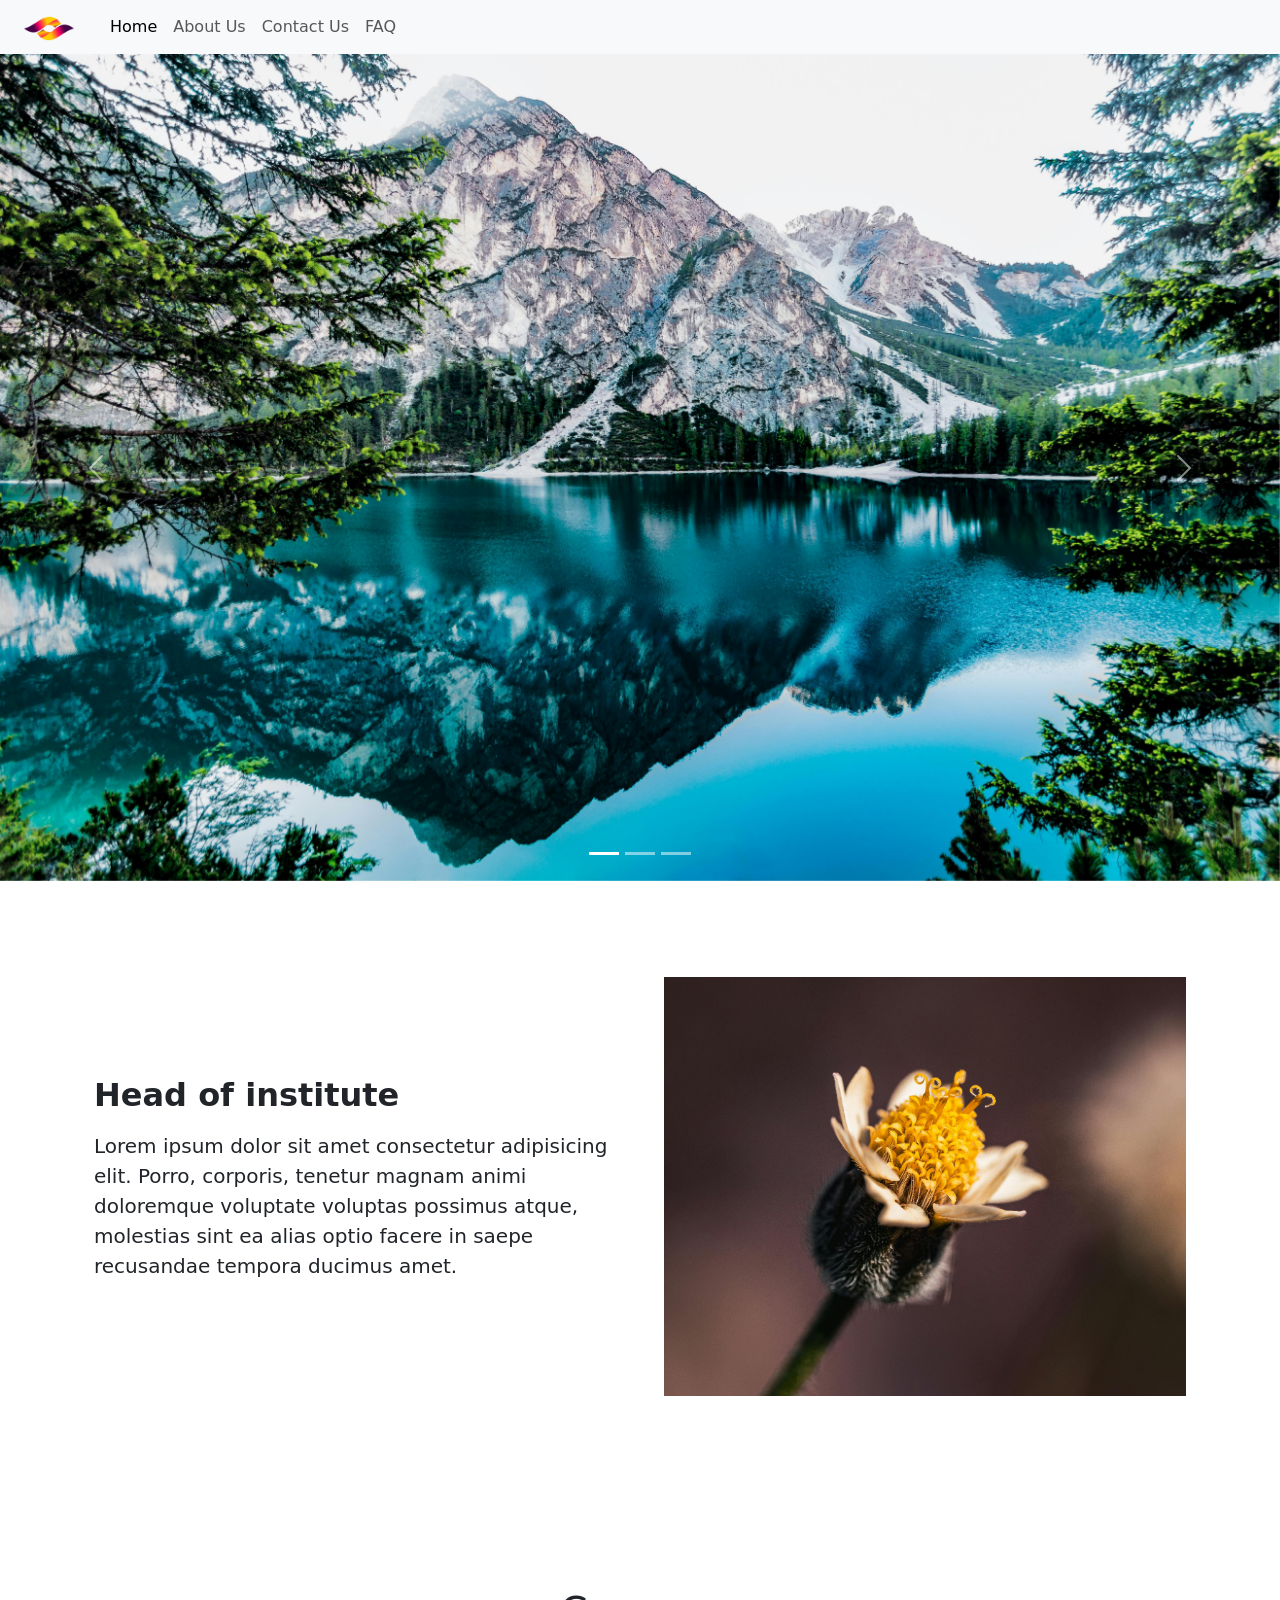
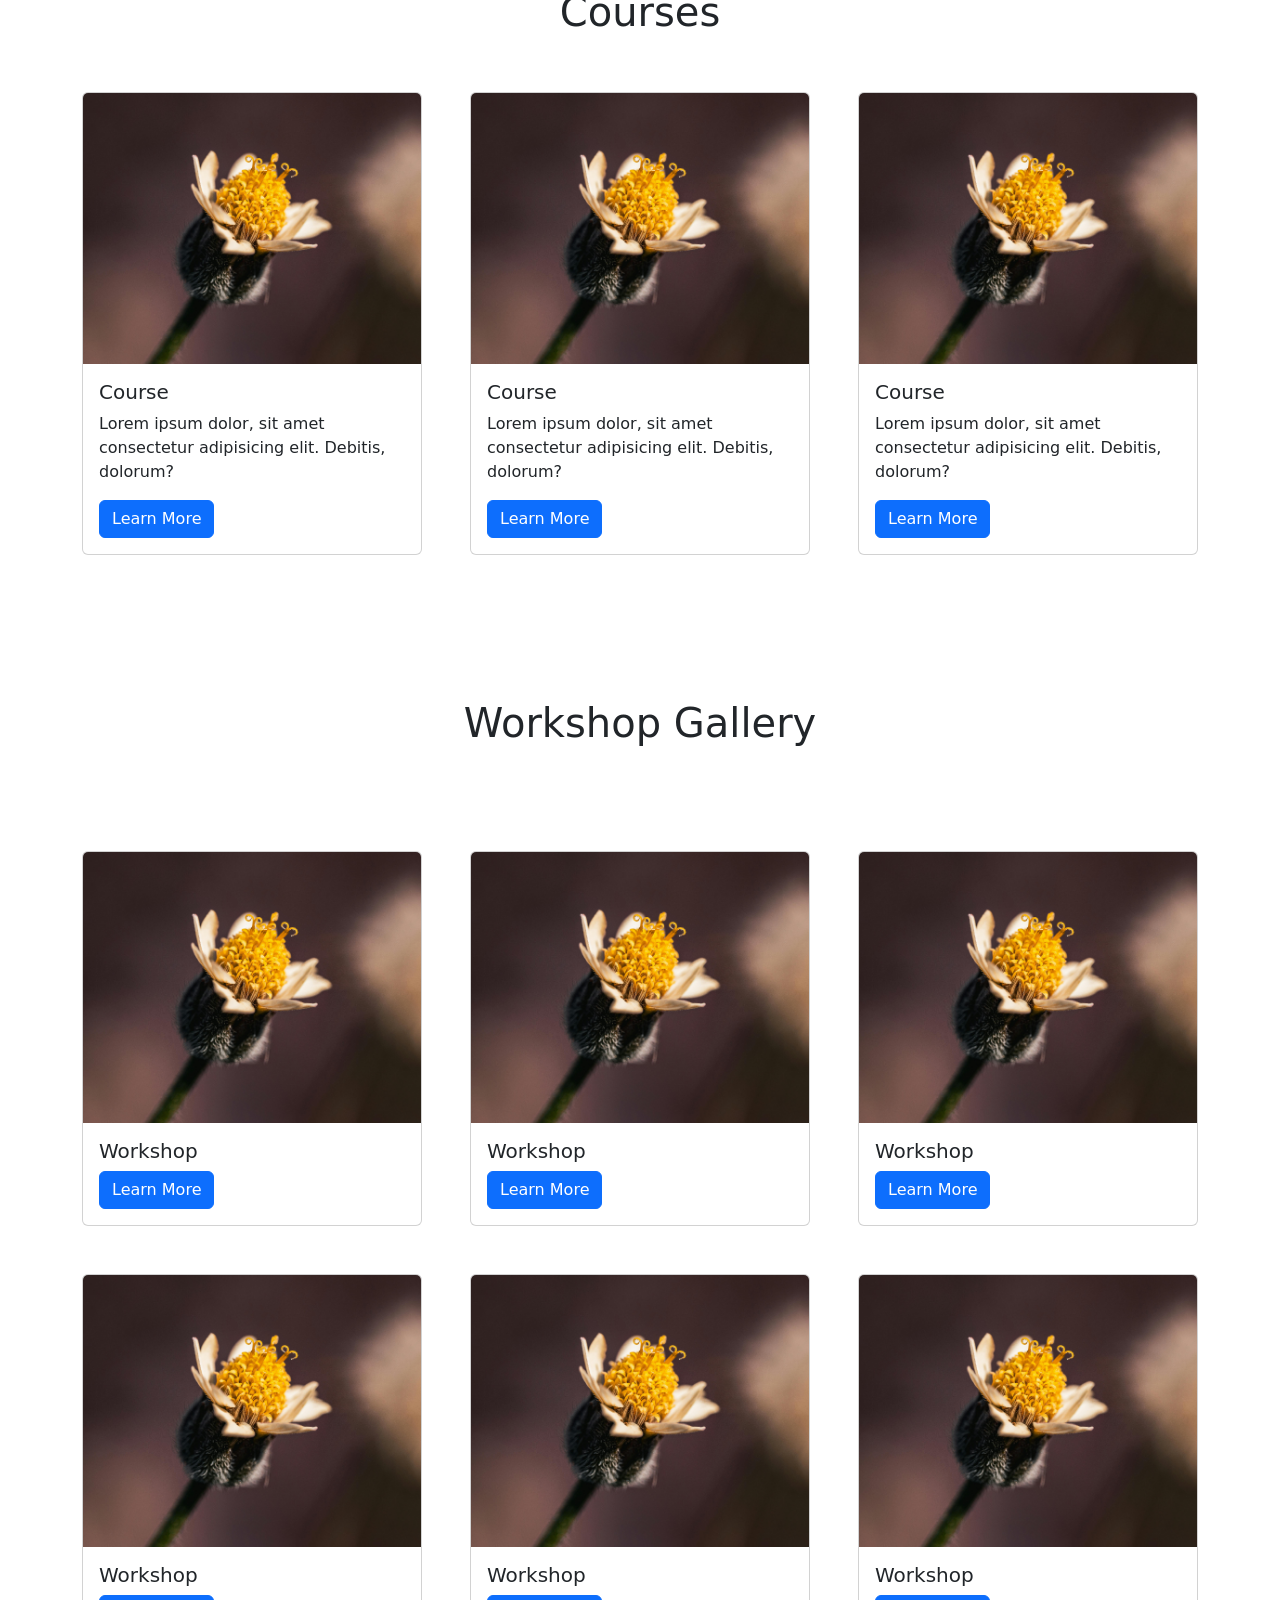
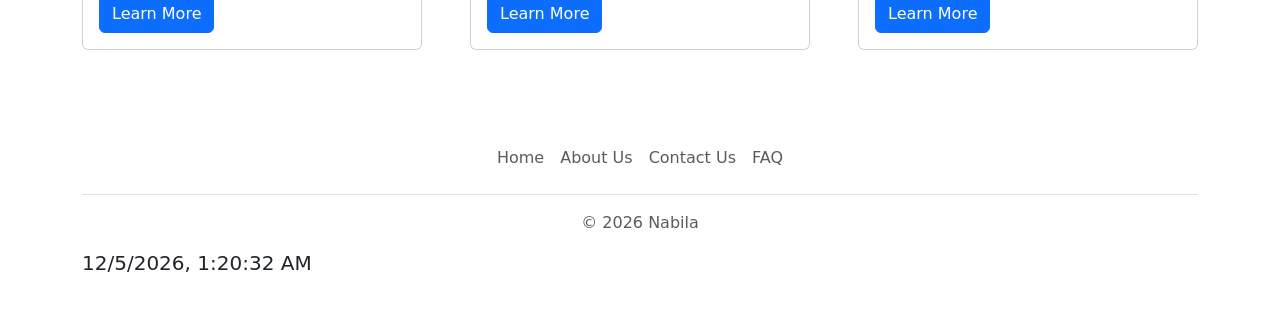
<file: index.html>
<!DOCTYPE html>
<html lang="en">

<head>
    <meta charset="UTF-8">
    <meta name="viewport" content="width=device-width, initial-scale=1.0">
    <title>Educational Website</title>

    <!-- icon -->
    <!-- default type as vscode: type="image/x-icon" =================== -->
    <!-- <link rel="shortcut icon" href="favicon.ico" type="image/x-icon"> -->
    <!-- used in this website icon type: "image/png" -->
    <link rel="shortcut icon" href="./image/logo.png" type="image/png">
    <!-- bootstrap CSS -->
    <link rel="stylesheet" href="./css/bootstrap.min.css">
    <!-- custom css -->
    <link rel="stylesheet" href="./css/style.css">
</head>

<body>
    <!-- navbar -->
    <nav class="navbar navbar-expand-lg bg-body-tertiary ">
        <div class="container-fluid">
            <!-- logo link homepage -->
            <a class="navbar-brand" href="index.html">
                <!-- logo: pixabay -->
                <img src="./image/logo.png" alt="logo" class="img-fluid object-fit-contain logo ">
                <!-- Navbar -->
            </a>

            <!-- MENU SECTION d-flex TEST -------------- -->
            <!-- <section class="d-flex">
                <button class="navbar-toggler" type="button" data-bs-toggle="collapse"
                    data-bs-target="#navbarSupportedContent" aria-controls="navbarSupportedContent"
                    aria-expanded="false" aria-label="Toggle navigation">
                    <span class="navbar-toggler-icon"></span>
                </button>
                <div class="collapse navbar-collapse" id="navbarSupportedContent">
                    <ul class="navbar-nav me-auto mb-2 mb-lg-0">
                        <li class="nav-item">
                            <a class="nav-link active" aria-current="page" href="index.html">Home</a>
                        </li>
                        <li class="nav-item">
                            <a class="nav-link" href="./pages/about-us.html">About Us</a>
                        </li>
                        <li class="nav-item">
                            <a class="nav-link" href="./pages/contact-us.html">Contact Us</a>
                        </li>
                        <li class="nav-item">
                            <a class="nav-link" href="./pages/faq.html">FAQ</a>
                        </li>

                    </ul>
                </div>
            </section> -->
            <!-- menu -->
            <button class="navbar-toggler" type="button" data-bs-toggle="collapse"
                data-bs-target="#navbarSupportedContent" aria-controls="navbarSupportedContent" aria-expanded="false"
                aria-label="Toggle navigation">
                <span class="navbar-toggler-icon"></span>
            </button>
            <div class="collapse navbar-collapse" id="navbarSupportedContent">
                <ul class="navbar-nav me-auto mb-2 mb-lg-0">
                    <li class="nav-item">
                        <a class="nav-link active" aria-current="page" href="index.html">Home</a>
                    </li>
                    <li class="nav-item">
                        <a class="nav-link" href="./pages/about-us.html">About Us</a>
                    </li>
                    <li class="nav-item">
                        <a class="nav-link" href="./pages/contact-us.html">Contact Us</a>
                    </li>
                    <li class="nav-item">
                        <a class="nav-link" href="./pages/faq.html">FAQ</a>
                    </li>

                </ul>
                <!-- <form class="d-flex" role="search">
                    <input class="form-control me-2" type="search" placeholder="Search" aria-label="Search" />
                    <button class="btn btn-outline-success" type="submit">Search</button>
                </form>  -->
            </div>


        </div>
    </nav>

    <!--------------------- NAVBAR FLEX_TEST ----------------------------------------------- 
XXXXXXXXXXXXXXXXXXXXXXXXXXXXXXXXXXXXXXXXXXXXXXXXXXXXXXXXXXXXXXXXXXXXXXXXXXXXXXXXXXXXXXX-->
    <!-- <nav class="navbar navbar-expand-lg bg-body-tertiary ">
        <div class="container-fluid d-flex justify-content-between">
   
             <div class="logo-section">
                 <a class="navbar-brand" href="index.html">
       
                    <img src="./image/logo.png" alt="logo" class=" img-fluid object-fit-contain logo ">
            
                </a>
             </div>
               

            <div class="menu-section">
                <button class="navbar-toggler" type="button" data-bs-toggle="collapse"
                    data-bs-target="#navbarSupportedContent" aria-controls="navbarSupportedContent"
                    aria-expanded="false" aria-label="Toggle navigation">
                    <span class="navbar-toggler-icon"></span>
                </button>
                <div class="collapse navbar-collapse" id="navbarSupportedContent">
                    <ul class="navbar-nav me-auto mb-2 mb-lg-0">
                        <li class="nav-item">
                            <a class="nav-link active" aria-current="page" href="index.html">Home</a>
                        </li>
                        <li class="nav-item">
                            <a class="nav-link" href="./pages/about-us.html">About Us</a>
                        </li>
                        <li class="nav-item">
                            <a class="nav-link" href="./pages/contact-us.html">Contact Us</a>
                        </li>
                        <li class="nav-item">
                            <a class="nav-link" href="./pages/faq.html">FAQ</a>
                        </li>

                    </ul>
                </div>
            </div>


        </div>
    </nav> -->

    <!-- XXXXXXXXXXXXXXXXXXXXXXXXXXXXXXXXXXXXXXXXXXXXXXXXXXXXXXXXXXXXXXXXXXXXXXXXXXXXXXXXXXX
    ----------------------- NAVBAR FLEX_TEST ----------------------------------------------- -->

    <!-- banner with carousel bootstrap -->
    <div id="carouselExampleIndicators" class="carousel slide">
        <div class="carousel-indicators">
            <button type="button" data-bs-target="#carouselExampleIndicators" data-bs-slide-to="0" class="active"
                aria-current="true" aria-label="Slide 1"></button>
            <button type="button" data-bs-target="#carouselExampleIndicators" data-bs-slide-to="1"
                aria-label="Slide 2"></button>
            <button type="button" data-bs-target="#carouselExampleIndicators" data-bs-slide-to="2"
                aria-label="Slide 3"></button>
        </div>
        <div class="carousel-inner">
            <div class="carousel-item active">
                <img src="./image/pexels-eberhardgross-443446.jpg" class="d-block w-100" alt="...">
            </div>
            <div class="carousel-item">
                <img src="./image/pexels-robshumski-1903702.jpg" class="d-block w-100" alt="...">
            </div>
            <div class="carousel-item">
                <img src="./image/one.jpg" class="d-block w-100" alt="...">
            </div>
        </div>
        <button class="carousel-control-prev" type="button" data-bs-target="#carouselExampleIndicators"
            data-bs-slide="prev">
            <span class="carousel-control-prev-icon" aria-hidden="true"></span>
            <span class="visually-hidden">Previous</span>
        </button>
        <button class="carousel-control-next" type="button" data-bs-target="#carouselExampleIndicators"
            data-bs-slide="next">
            <span class="carousel-control-next-icon" aria-hidden="true"></span>
            <span class="visually-hidden">Next</span>
        </button>
    </div>

    <!-- Head of comp -->
    <div class="container px-4 py-5">
        <div class="row flex-lg-row-reverse align-items-center g-5 py-5">
            <div class="col-10 col-sm-8 col-lg-6">
                <img src="./image/pexels-optical-chemist-340351297-31225243.jpg" class="d-block mx-lg-auto img-fluid"
                    alt="Bootstrap Themes" width="700" height="500" loading="lazy">
            </div>
            <div class="col-lg-6">
                <h2 class=" fw-bold mb-3">Head of institute </h2>
                <p class="lead">Lorem ipsum dolor sit amet consectetur adipisicing elit. Porro, corporis, tenetur magnam
                    animi doloremque voluptate voluptas possimus atque, molestias sint ea alias optio facere in saepe
                    recusandae tempora ducimus amet.</p>
                <!-- <div class="d-grid gap-2 d-md-flex justify-content-md-start"> 
                    <button type="button"
                        class="btn btn-primary btn-lg px-4 me-md-2" fdprocessedid="1epykj">Primary</button> <button
                        type="button" class="btn btn-outline-secondary btn-lg px-4"
                        fdprocessedid="t6fewf">Default</button> 
                    </div> -->
            </div>
        </div>
    </div>

    <!-- course details -->
    <section class="container py-5">
        <div class="row">
            <div class="col text-center ">
                <h3 class="fs-1 py-5">Courses</h3>
            </div>

        </div>
        <!-- cards -->
        <div class="row justify-content-center g-5">
            <div class="col-12 col-sm-6 col-md-4 ">
                <div class="card">
                    <img src="./image/pexels-optical-chemist-340351297-31225243.jpg" class="card-img-top" alt="...">
                    <div class="card-body">
                        <h5 class="card-title">Course</h5>
                        <p class="card-text">Lorem ipsum dolor, sit amet consectetur adipisicing elit. Debitis, dolorum?
                        </p>
                        <a href="#" class="btn btn-primary">Learn More</a>
                    </div>
                </div>
            </div>
            <div class="col-12 col-sm-6 col-md-4">
                <div class="card">
                    <img src="./image/pexels-optical-chemist-340351297-31225243.jpg" class="card-img-top" alt="...">
                    <div class="card-body">
                        <h5 class="card-title">Course</h5>
                        <p class="card-text">Lorem ipsum dolor, sit amet consectetur adipisicing elit. Debitis, dolorum?
                        </p>
                        <a href="#" class="btn btn-primary">Learn More</a>
                    </div>
                </div>
            </div>
            <div class="col-12 col-sm-6 col-md-4">
                <div class="card">
                    <img src="./image/pexels-optical-chemist-340351297-31225243.jpg" class="card-img-top" alt="...">
                    <div class="card-body">
                        <h5 class="card-title">Course</h5>
                        <p class="card-text">Lorem ipsum dolor, sit amet consectetur adipisicing elit. Debitis, dolorum?
                        </p>
                        <a href="#" class="btn btn-primary">Learn More</a>
                    </div>
                </div>
            </div>

        </div>
    </section>




    <!-- Image gallery -->
    
 <section class="container py-5">
        <div class="row">
            <div class="col text-center ">
                <h3 class="fs-1 py-5">Workshop Gallery</h3>
            </div>

        </div>
        <!-- cards -->
        <div class="row justify-content-center g-5 py-5">
            <div class="col-12 col-sm-6 col-md-4 ">
                <div class="card">
                    <img src="./image/pexels-optical-chemist-340351297-31225243.jpg" class="card-img-top" alt="...">
                    <div class="card-body">
                        <h5 class="card-title">Workshop</h5>
                        
                        <a href="#" class="btn btn-primary">Learn More</a>
                    </div>
                </div>
            </div>
            <div class="col-12 col-sm-6 col-md-4">
                <div class="card">
                    <img src="./image/pexels-optical-chemist-340351297-31225243.jpg" class="card-img-top" alt="...">
                    <div class="card-body">
                        <h5 class="card-title">Workshop</h5>
                        
                        <a href="#" class="btn btn-primary">Learn More</a>
                    </div>
                </div>
            </div>
            <div class="col-12 col-sm-6 col-md-4">
                <div class="card">
                    <img src="./image/pexels-optical-chemist-340351297-31225243.jpg" class="card-img-top" alt="...">
                    <div class="card-body">
                        <h5 class="card-title">Workshop</h5>
                        
                        <a href="#" class="btn btn-primary">Learn More</a>
                    </div>
                </div>
            </div>

        </div>
        <!-- cards -->
        <div class="row justify-content-center g-5">
            <div class="col-12 col-sm-6 col-md-4 ">
                <div class="card">
                    <img src="./image/pexels-optical-chemist-340351297-31225243.jpg" class="card-img-top" alt="...">
                    <div class="card-body">
                        <h5 class="card-title">Workshop</h5>
                        
                        <a href="#" class="btn btn-primary">Learn More</a>
                    </div>
                </div>
            </div>
            <div class="col-12 col-sm-6 col-md-4">
                <div class="card">
                    <img src="./image/pexels-optical-chemist-340351297-31225243.jpg" class="card-img-top" alt="...">
                    <div class="card-body">
                        <h5 class="card-title">Workshop</h5>
                        
                        <a href="#" class="btn btn-primary">Learn More</a>
                    </div>
                </div>
            </div>
            <div class="col-12 col-sm-6 col-md-4">
                <div class="card">
                    <img src="./image/pexels-optical-chemist-340351297-31225243.jpg" class="card-img-top" alt="...">
                    <div class="card-body">
                        <h5 class="card-title">Workshop</h5>
                        
                        <a href="#" class="btn btn-primary">Learn More</a>
                    </div>
                </div>
            </div>

        </div>
    </section>





    <!-- footer -->
    <div class="container">
        <footer class="py-3 my-4">
            <ul class="nav justify-content-center border-bottom pb-3 mb-3">
                <li class="nav-item"><a href="index.html" class="nav-link px-2 text-muted">Home</a></li>
                <li class="nav-item"><a href="./pages/about-us.html" class="nav-link px-2 text-muted">About Us</a></li>
                <li class="nav-item"><a href="./pages/contact-us.html" class="nav-link px-2 text-muted">Contact Us</a></li>
                <li class="nav-item"><a href="./pages/faq.html" class="nav-link px-2 text-muted">FAQ</a></li>
            </ul>
            <p class="text-center text-muted">© 2026 Nabila</p>
            <!-- date and time -->
           <h5><span id="dateTime"></span></h5>
        </footer>
    </div>

    <script src="./js/bootstrap.bundle.min.js"></script>
    <script src="./js/script.js"></script>
</body>

</html>
</file>
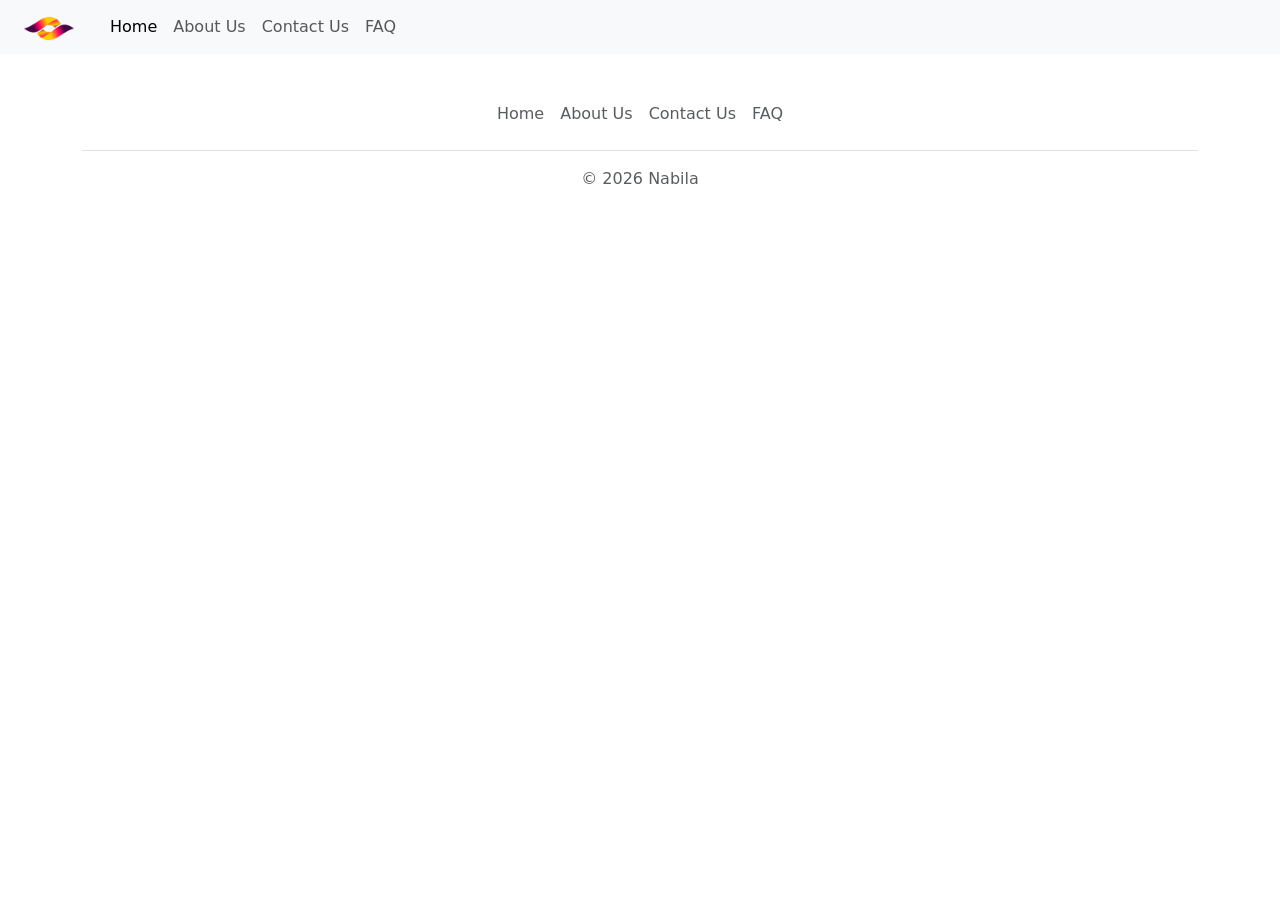
<file: html/index.html>
<!DOCTYPE html>
<html lang="en">

<head>
    <meta charset="UTF-8">
    <meta name="viewport" content="width=device-width, initial-scale=1.0">
    <title>Educational Website</title>

    <!-- bootstrap CSS -->
    <link rel="stylesheet" href="../css/bootstrap.min.css">
    <!-- custom css -->
    <link rel="stylesheet" href="../css/style.css">
</head>

<body>
    <!-- navbar -->
    <nav class="navbar navbar-expand-lg bg-body-tertiary">
        <div class="container-fluid">
            <a class="navbar-brand" href="index.html">
                <!-- logo -->
                <img src="../image/11235958-brand-7833518_1920.png" alt="logo" class="img-fluid object-fit-contain logo ">
                 <!-- Navbar -->
            </a>
            <button class="navbar-toggler" type="button" data-bs-toggle="collapse"
                data-bs-target="#navbarSupportedContent" aria-controls="navbarSupportedContent" aria-expanded="false"
                aria-label="Toggle navigation">
                <span class="navbar-toggler-icon"></span>
            </button>
            <div class="collapse navbar-collapse" id="navbarSupportedContent">
                <ul class="navbar-nav me-auto mb-2 mb-lg-0">
                    <li class="nav-item">
                        <a class="nav-link active" aria-current="page" href="index.html">Home</a>
                    </li>
                    <li class="nav-item">
                        <a class="nav-link" href="./about-us.html">About Us</a>
                    </li>
                    <li class="nav-item">
                        <a class="nav-link" href="./contact-us.html">Contact Us</a>
                    </li>
                    <li class="nav-item">
                        <a class="nav-link" href="./faq.html">FAQ</a>
                    </li>
                  
                </ul>
                <!-- <form class="d-flex" role="search">
                    <input class="form-control me-2" type="search" placeholder="Search" aria-label="Search" />
                    <button class="btn btn-outline-success" type="submit">Search</button>
                </form> -->
            </div>
        </div>
    </nav>

    <!-- footer -->
 <div class="container">
  <footer class="py-3 my-4">
    <ul class="nav justify-content-center border-bottom pb-3 mb-3">
      <li class="nav-item"><a href="#" class="nav-link px-2 text-muted">Home</a></li>
      <li class="nav-item"><a href="#" class="nav-link px-2 text-muted">About Us</a></li>
      <li class="nav-item"><a href="#" class="nav-link px-2 text-muted">Contact Us</a></li>
      <li class="nav-item"><a href="#" class="nav-link px-2 text-muted">FAQ</a></li>
    </ul>
    <p class="text-center text-muted">© 2026 Nabila</p>
  </footer>
</div>

    <script src="../js/bootstrap.bundle.min.js"></script>
    <script src="../js/script.js"></script>
</body>

</html>
</file>
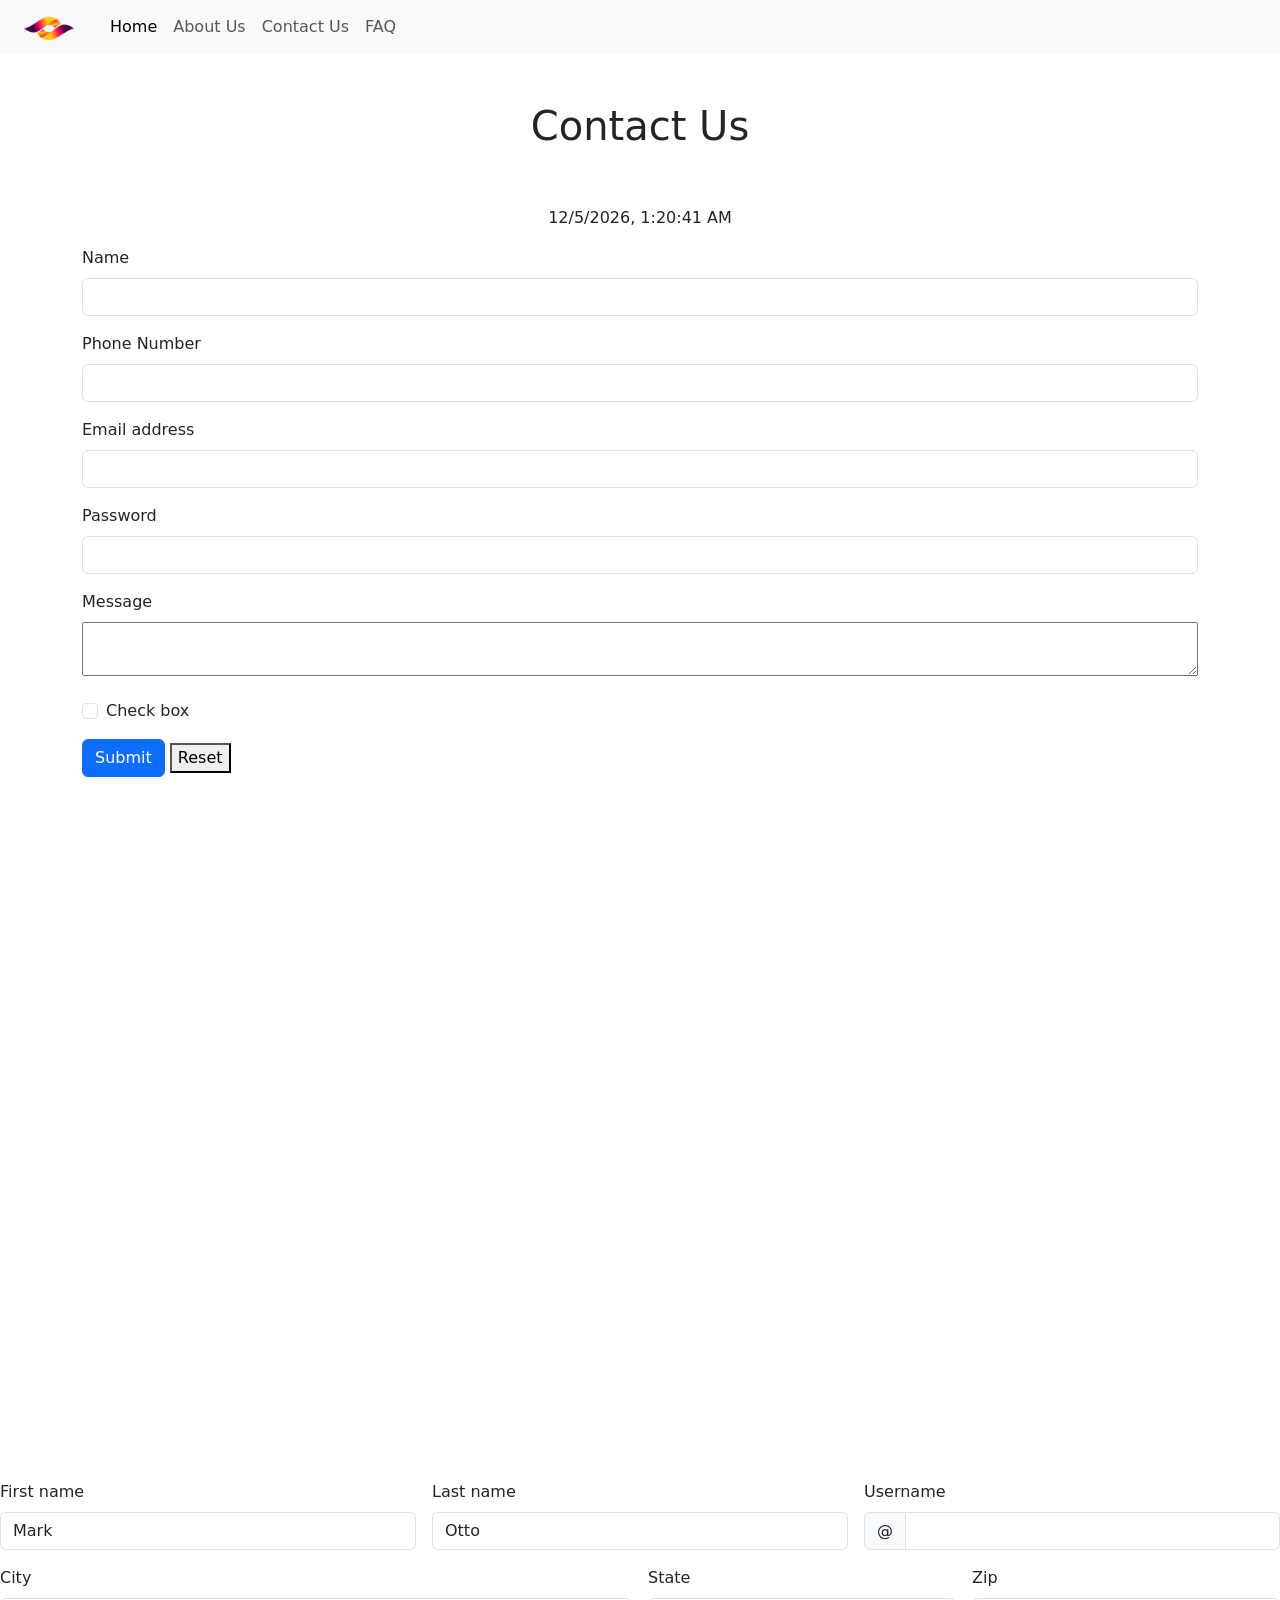
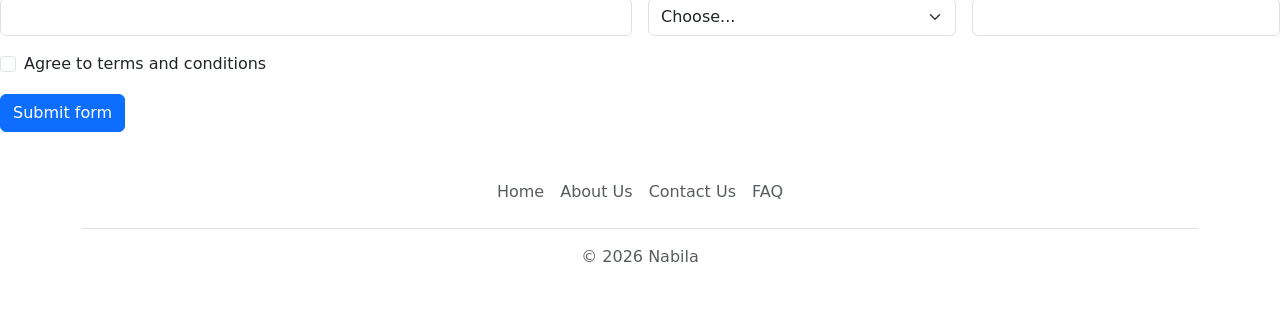
<file: pages/contact-us.html>
<!DOCTYPE html>
<html lang="en">

<head>
    <meta charset="UTF-8">
    <meta name="viewport" content="width=device-width, initial-scale=1.0">
    <title>Educational Website</title>

    <!-- icon -->
    <!-- default type as vscode: type="image/x-icon" =================== -->
    <!-- <link rel="shortcut icon" href="favicon.ico" type="image/x-icon"> -->
    <!-- used in this website icon type: "image/png" -->
    <link rel="shortcut icon" href="../image/logo.png" type="image/png">
    <!-- bootstrap CSS -->
    <link rel="stylesheet" href="../css/bootstrap.min.css">
    <!-- custom css -->
    <link rel="stylesheet" href="../css/style.css">
</head>

<body>
    <!-- navbar -->
    <nav class="navbar navbar-expand-lg bg-body-tertiary">
        <div class="container-fluid">
            <a class="navbar-brand" href="index.html">
                <!-- logo source: pixabay -->
                <img src="../image/logo.png" alt="logo" class="img-fluid object-fit-contain logo ">
                <!-- Navbar -->
            </a>
            <button class="navbar-toggler" type="button" data-bs-toggle="collapse"
                data-bs-target="#navbarSupportedContent" aria-controls="navbarSupportedContent" aria-expanded="false"
                aria-label="Toggle navigation">
                <span class="navbar-toggler-icon"></span>
            </button>
            <div class="collapse navbar-collapse" id="navbarSupportedContent">
                <ul class="navbar-nav me-auto mb-2 mb-lg-0">
                    <li class="nav-item">
                        <a class="nav-link active" aria-current="page" href="../index.html">Home</a>
                    </li>
                    <li class="nav-item">
                        <a class="nav-link" href="./about-us.html">About Us</a>
                    </li>
                    <li class="nav-item">
                        <a class="nav-link" href="contact-us.html">Contact Us</a>
                    </li>
                    <li class="nav-item">
                        <a class="nav-link" href="./faq.html">FAQ</a>
                    </li>

                </ul>
                <!-- <form class="d-flex" role="search">
                    <input class="form-control me-2" type="search" placeholder="Search" aria-label="Search" />
                    <button class="btn btn-outline-success" type="submit">Search</button>
                </form> -->
            </div>
        </div>
    </nav>

     
<!-- form valkidation source https://www.geeksforgeeks.org/javascript/form-validation-using-javascript/ -->
    <!-- contact form -->

    <section class="container">
        <div class="row">
            <div class="col text-center ">
                <h3 class="fs-1 py-5">Contact Us</h3>
                
    <!-- today time -->
                <p id="today"></p>
            </div>
        </div>

        <div class="row">
            <div class="col-12">
                <form>
                    <!-- name -->
                <div class="mb-3">
                    <label for="fullname" class="form-label">Name</label>
                    <input type="text" class="form-control" id="fullname" required>
                    <p class="text-danger" id="errorName"></p>

                </div>
                <!-- ph -->
                <div class="mb-3">
                    <label for="ph" class="form-label">Phone Number</label>
                    <input type="tel" class="form-control" id="ph" required><p class="text-danger" id="errorPh"></p>

                </div>
                <!-- email -->
                <div class="mb-3">
                    <label for="exampleInputEmail1" class="form-label">Email address</label>
                    <input type="email" class="form-control" id="exampleInputEmail1" aria-describedby="emailHelp"
                        required><p class="text-danger" id="errorEmail"></p>
        <!-- pass -->
                </div>
                <div class="mb-3">
                    <label for="exampleInputPassword1" class="form-label">Password</label>
                    <input type="password" class="form-control" id="exampleInputPassword1" required><p class="text-danger" id="errorPass"></p>
                </div>
                <div class="mb-3">
                    <label for="msg" class="form-label">Message</label>
                    <textarea name="message" id="msg" class="w-100"></textarea>
                </div>
                <div class="mb-3 form-check">
                    <input type="checkbox" class="form-check-input" id="exampleCheck1">
                    <label class="form-check-label" for="exampleCheck1">Check box</label>
                </div>
            <!-- submit with validation -->
                <button type="submit" class="btn btn-primary" onclick="formValidation()">Submit</button>
                <button class="reset-btn" onclick="resetErrors()">Reset</button>

                <!-- <button onclick="validateForm()">Submit</button>
   -->
            </form>
            </div>

        </div>
    </section>

    <!-- map -->
    <section class="container py-5">
        <div class="row justify-content-center">
            <div class="col-12">
                <iframe
                    src="https://www.google.com/maps/embed?pb=!1m18!1m12!1m3!1d7305.931882840809!2d90.41372559465113!3d23.712910264783865!2m3!1f0!2f0!3f0!3m2!1i1024!2i768!4f13.1!3m3!1m2!1s0x3755b9ab6de2be2b%3A0x60d6ef7acaa27a88!2sNarinda%2C%20Dhaka!5e0!3m2!1sen!2sbd!4v1778212438432!5m2!1sen!2sbd"
                    width="100%" height="600" style="border:0;" allowfullscreen="" loading="lazy"
                    referrerpolicy="no-referrer-when-downgrade"></iframe>
            </div>
        </div>
    </section>


    <!-- bootstrap form -------------->

    <form class="row g-3 needs-validation" novalidate>
  <div class="col-md-4">
    <label for="validationCustom01" class="form-label">First name</label>
    <input type="text" class="form-control" id="validationCustom01" value="Mark" required>
    <div class="valid-feedback">
      Looks good!
    </div>
  </div>
  <div class="col-md-4">
    <label for="validationCustom02" class="form-label">Last name</label>
    <input type="text" class="form-control" id="validationCustom02" value="Otto" required>
    <div class="valid-feedback">
      Looks good!
    </div>
  </div>
  <div class="col-md-4">
    <label for="validationCustomUsername" class="form-label">Username</label>
    <div class="input-group has-validation">
      <span class="input-group-text" id="inputGroupPrepend">@</span>
      <input type="text" class="form-control" id="validationCustomUsername" aria-describedby="inputGroupPrepend" required>
      <div class="invalid-feedback">
        Please choose a username.
      </div>
    </div>
  </div>
  <div class="col-md-6">
    <label for="validationCustom03" class="form-label">City</label>
    <input type="text" class="form-control" id="validationCustom03" required>
    <div class="invalid-feedback">
      Please provide a valid city.
    </div>
  </div>
  <div class="col-md-3">
    <label for="validationCustom04" class="form-label">State</label>
    <select class="form-select" id="validationCustom04" required>
      <option selected disabled value="">Choose...</option>
      <option>...</option>
    </select>
    <div class="invalid-feedback">
      Please select a valid state.
    </div>
  </div>
  <div class="col-md-3">
    <label for="validationCustom05" class="form-label">Zip</label>
    <input type="text" class="form-control" id="validationCustom05" required>
    <div class="invalid-feedback">
      Please provide a valid zip.
    </div>
  </div>
  <div class="col-12">
    <div class="form-check">
      <input class="form-check-input" type="checkbox" value="" id="invalidCheck" required>
      <label class="form-check-label" for="invalidCheck">
        Agree to terms and conditions
      </label>
      <div class="invalid-feedback">
        You must agree before submitting.
      </div>
    </div>
  </div>
  <div class="col-12">
    <button class="btn btn-primary" type="submit">Submit form</button>
  </div>
</form>



    <!-- footer -->
    <div class="container">
        <footer class="py-3 my-4">
            <ul class="nav justify-content-center border-bottom pb-3 mb-3">
                <li class="nav-item"><a href="#" class="nav-link px-2 text-muted">Home</a></li>
                <li class="nav-item"><a href="#" class="nav-link px-2 text-muted">About Us</a></li>
                <li class="nav-item"><a href="#" class="nav-link px-2 text-muted">Contact Us</a></li>
                <li class="nav-item"><a href="#" class="nav-link px-2 text-muted">FAQ</a></li>
            </ul>
            <p class="text-center text-muted">© 2026 Nabila</p>
        </footer>
    </div>

    <script src="../js/bootstrap.bundle.min.js"></script>
    <script src="../js/script.js"></script>

    <!-- for contact page -->
    <script src="../js/scriptcontact.js"></script>
</body>

</html>
</file>
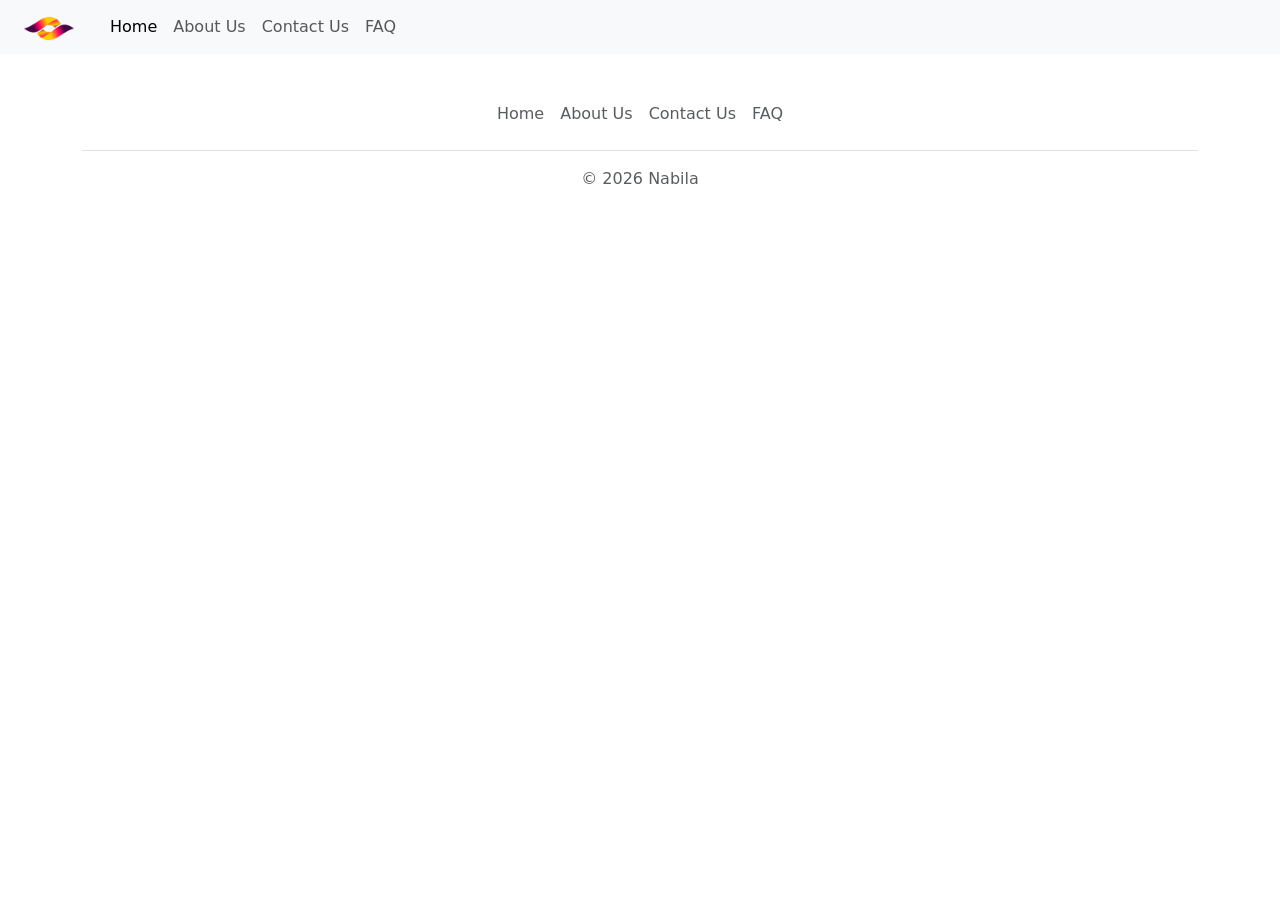
<file: pages/faq.html>
<!DOCTYPE html>
<html lang="en">

<head>
    <meta charset="UTF-8">
    <meta name="viewport" content="width=device-width, initial-scale=1.0">
    <title>Educational Website</title>

    <!-- icon -->
<!-- default type as vscode: type="image/x-icon" =================== -->
    <!-- <link rel="shortcut icon" href="favicon.ico" type="image/x-icon"> -->
<!-- used in this website icon type: "image/png" -->
    <link rel="shortcut icon" href="../image/logo.png" type="image/png">
    <!-- bootstrap CSS -->
    <link rel="stylesheet" href="../css/bootstrap.min.css">
    <!-- custom css -->
    <link rel="stylesheet" href="../css/style.css">
</head>

<body>
    <!-- navbar -->
    <nav class="navbar navbar-expand-lg bg-body-tertiary">
        <div class="container-fluid">
            <a class="navbar-brand" href="index.html">
                <!-- logo source: pixabay -->
                <img src="../image/logo.png" alt="logo" class="img-fluid object-fit-contain logo ">
                <!-- Navbar -->
            </a>
            <button class="navbar-toggler" type="button" data-bs-toggle="collapse"
                data-bs-target="#navbarSupportedContent" aria-controls="navbarSupportedContent" aria-expanded="false"
                aria-label="Toggle navigation">
                <span class="navbar-toggler-icon"></span>
            </button>
            <div class="collapse navbar-collapse" id="navbarSupportedContent">
                <ul class="navbar-nav me-auto mb-2 mb-lg-0">
                    <li class="nav-item">
                        <a class="nav-link active" aria-current="page" href="../index.html">Home</a>
                    </li>
                    <li class="nav-item">
                        <a class="nav-link" href="./about-us.html">About Us</a>
                    </li>
                    <li class="nav-item">
                        <a class="nav-link" href="./contact-us.html">Contact Us</a>
                    </li>
                    <li class="nav-item">
                        <a class="nav-link" href="faq.html">FAQ</a>
                    </li>

                </ul>
                <!-- <form class="d-flex" role="search">
                    <input class="form-control me-2" type="search" placeholder="Search" aria-label="Search" />
                    <button class="btn btn-outline-success" type="submit">Search</button>
                </form> -->
            </div>
        </div>
    </nav>


    <!-- accordion -->

    <!-- footer -->
    <div class="container">
        <footer class="py-3 my-4">
            <ul class="nav justify-content-center border-bottom pb-3 mb-3">
                <li class="nav-item"><a href="#" class="nav-link px-2 text-muted">Home</a></li>
                <li class="nav-item"><a href="#" class="nav-link px-2 text-muted">About Us</a></li>
                <li class="nav-item"><a href="#" class="nav-link px-2 text-muted">Contact Us</a></li>
                <li class="nav-item"><a href="#" class="nav-link px-2 text-muted">FAQ</a></li>
            </ul>
            <p class="text-center text-muted">© 2026 Nabila</p>
        </footer>
    </div>

    <script src="../js/bootstrap.bundle.min.js"></script>
    <script src="../js/script.js"></script>
</body>

</html>
</file>
<file: css/style.css>
.logo{
    width: 50px;
}

/* adjust logo image padding left to match  menu padding */
.navbar {
    padding: 0; /* remove navbar default padding */
}

.navbar-brand {
    padding: 12px; /* match the 12px nav-link padding */
}
</file>
